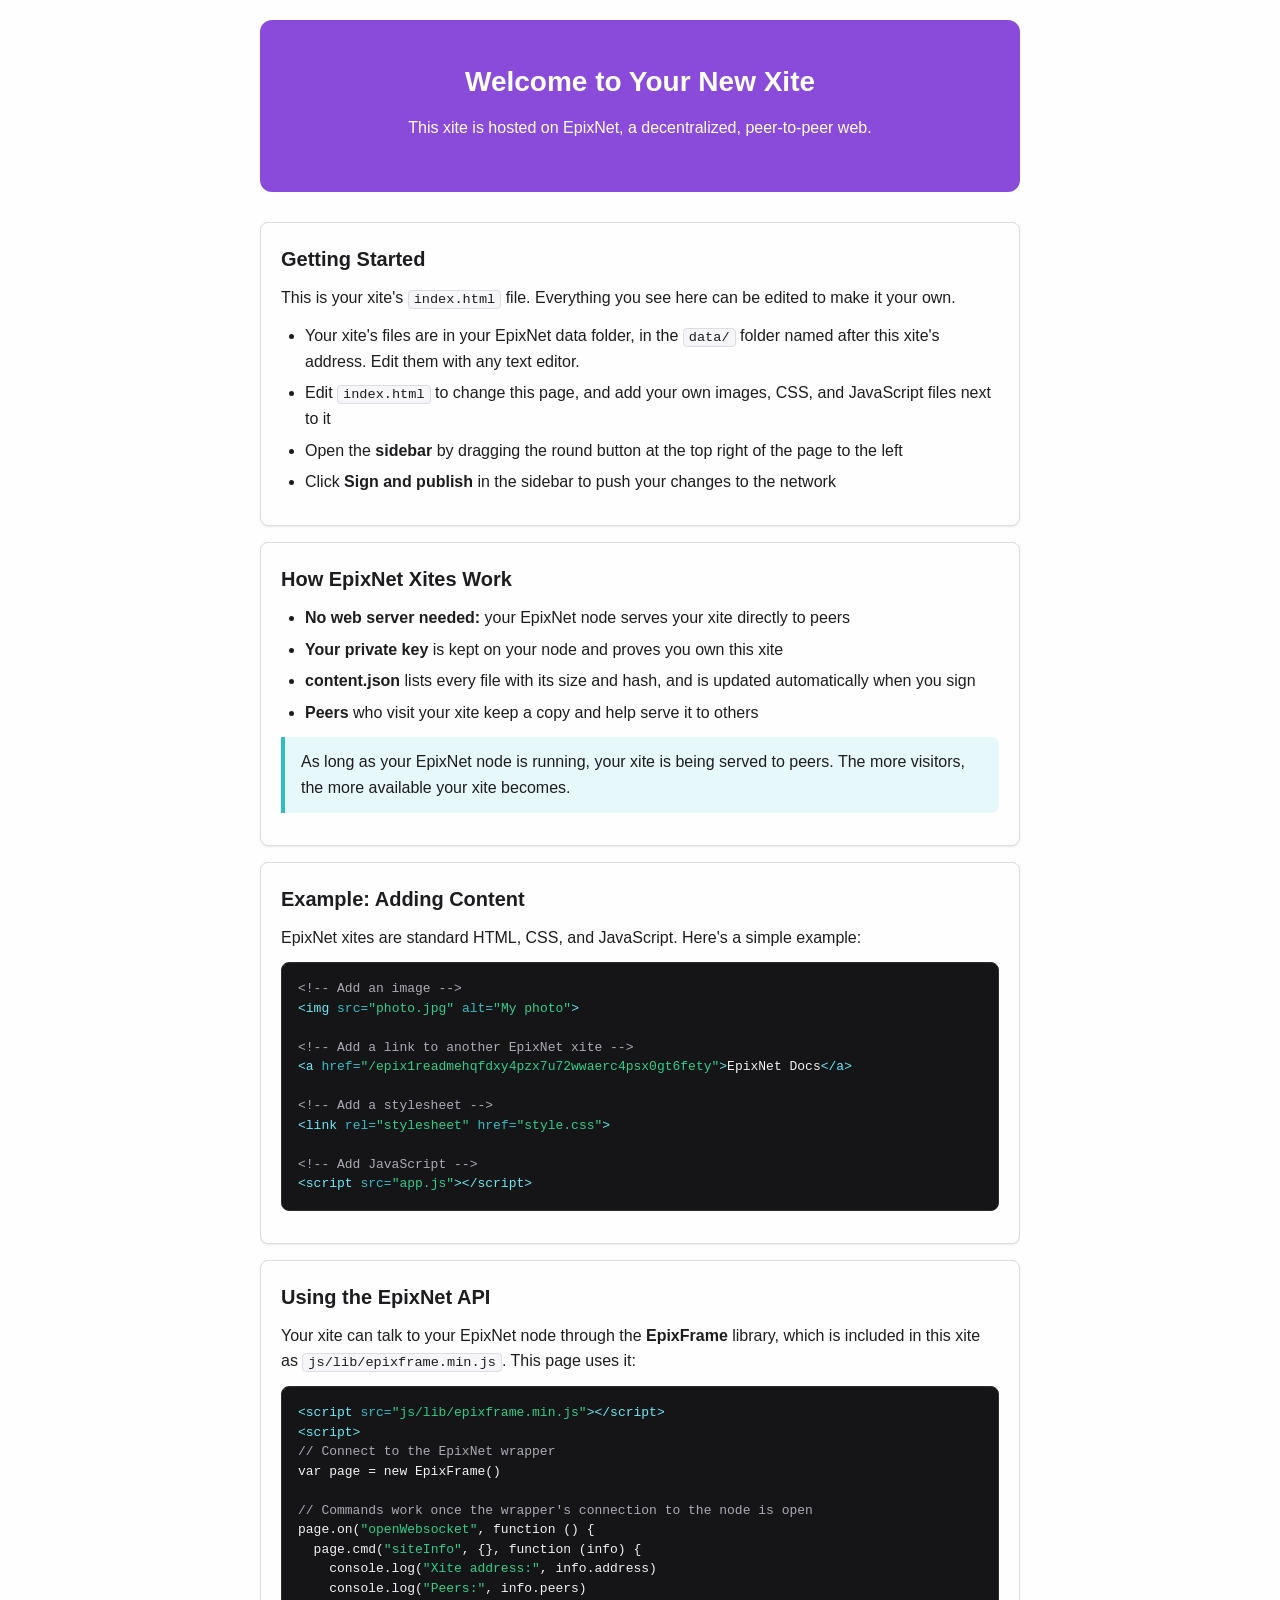
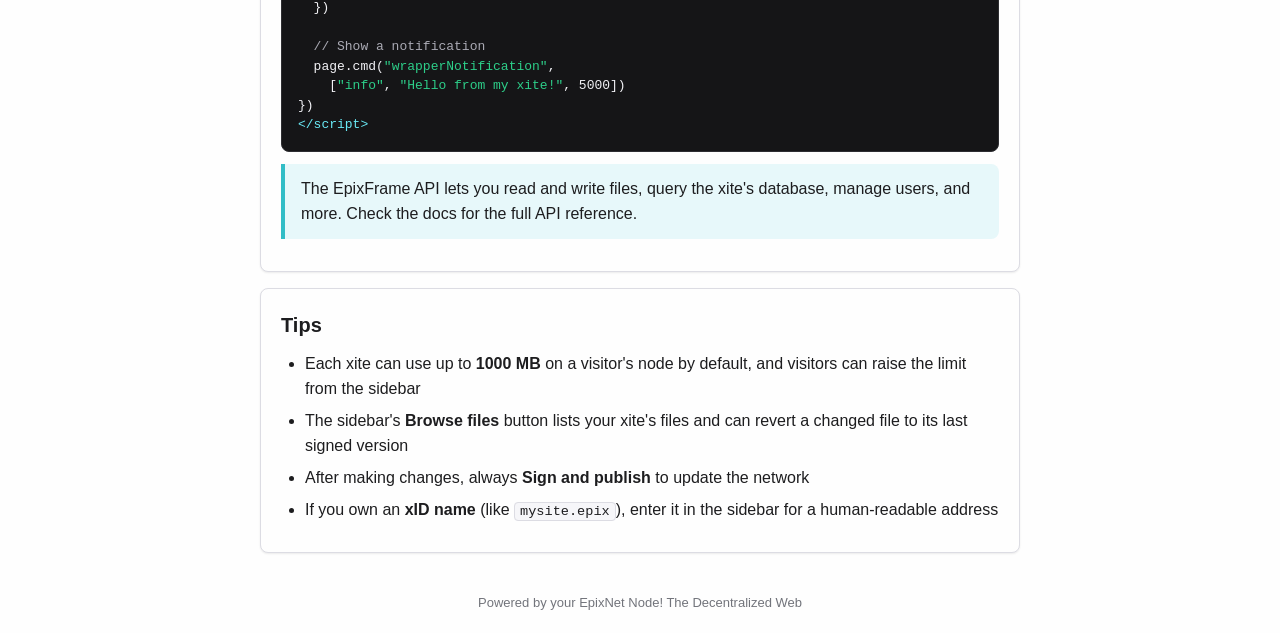
<file: template-new/index.html>
<!DOCTYPE html>
<html>
<head>
 <meta charset="utf-8">
 <meta name="viewport" content="width=device-width, initial-scale=1.0">
 <title>My New Epix Xite</title>
 <style>
  /* Epix UI kit tokens (inline copy, light + dark via prefers-color-scheme) */
  :root {
   color-scheme: light;
   --epix-cyan: #69E9F5;
   --epix-teal: #31BDC6;
   --epix-indigo: #5954CD;
   --epix-purple: #8A4BDB;
   --epix-info: #31BDC6;
   --epix-info-soft: #E7F8FA;
   --epix-ink-soft: #1D1D1F;
   --epix-bg: #FEFEFE;
   --epix-surface: #FEFEFE;
   --epix-surface-2: #F6F6F9;
   --epix-border: #DCDCE3;
   --epix-text: #1D1D1F;
   --epix-text-mid: #404045;
   --epix-text-low: #72747B;
   --epix-accent: var(--epix-purple);
   --epix-on-accent: #FEFEFE;
   --epix-link: var(--epix-purple);
   --epix-focus: var(--epix-purple);
   --epix-font-sans: "Inter", -apple-system, BlinkMacSystemFont, "Segoe UI", Roboto, Helvetica, Arial, sans-serif;
   --epix-font-mono: "IBM Plex Mono", ui-monospace, SFMono-Regular, Menlo, Consolas, monospace;
   --epix-radius-sm: 4px;
   --epix-radius-md: 8px;
   --epix-radius-lg: 12px;
   --epix-shadow-sm: 0 1px 2px rgba(2, 2, 2, 0.08);
  }
  @media (prefers-color-scheme: dark) {
   :root {
    color-scheme: dark;
    --epix-bg: #151517;
    --epix-surface: #1D1D1F;
    --epix-surface-2: #242428;
    --epix-border: #2E2E32;
    --epix-text: #F6F6F9;
    --epix-text-mid: #DCDCE3;
    --epix-text-low: #ABABB5;
    --epix-link: var(--epix-cyan);
    --epix-focus: var(--epix-cyan);
   }
  }
  * { margin: 0; padding: 0; box-sizing: border-box; }
  body {
   font-family: var(--epix-font-sans);
   line-height: 1.6; color: var(--epix-text); background: var(--epix-bg);
   padding: 20px; max-width: 800px; margin: 0 auto;
  }
  h1 { font-size: 24px; font-weight: 700; margin-bottom: 10px; }
  h2 { font-size: 20px; font-weight: 600; color: var(--epix-text); margin-bottom: 10px; }
  p { margin-bottom: 12px; }
  .hero {
   background: var(--epix-accent);
   color: var(--epix-on-accent); padding: 40px 30px; border-radius: var(--epix-radius-lg);
   margin-bottom: 30px; text-align: center;
  }
  .hero h1 { color: var(--epix-on-accent); font-size: 28px; }
  .hero p { font-size: 16px; }
  .card {
   background: var(--epix-surface); border-radius: var(--epix-radius-md); padding: 20px;
   margin-bottom: 16px; border: 1px solid var(--epix-border); box-shadow: var(--epix-shadow-sm);
  }
  code {
   font-family: var(--epix-font-mono);
   background: var(--epix-surface-2); color: var(--epix-text);
   border: 1px solid var(--epix-border); padding: 1px 5px;
   border-radius: var(--epix-radius-sm); font-size: 0.85em;
  }
  pre {
   font-family: var(--epix-font-mono);
   background: #151517; color: #F2F2F6; border: 1px solid #2E2E32;
   padding: 16px; border-radius: var(--epix-radius-md);
   overflow-x: auto; margin: 12px 0; font-size: 13px; line-height: 1.5;
  }
  pre .comment { color: #ABABB5; }
  pre .tag { color: #69E9F5; }
  pre .attr { color: #31BDC6; }
  pre .string { color: #2DCE89; }
  ul { margin: 10px 0 10px 24px; }
  li { margin-bottom: 6px; }
  a { color: var(--epix-link); }
  a:focus-visible { outline: 2px solid var(--epix-focus); outline-offset: 2px; }
  .tip {
   background: var(--epix-info-soft); border-left: 4px solid var(--epix-info);
   color: var(--epix-ink-soft); padding: 12px 16px;
   border-radius: 0 var(--epix-radius-md) var(--epix-radius-md) 0; margin: 12px 0;
  }
  footer { text-align: center; margin-top: 40px; color: var(--epix-text-low); font-size: 13px; }
 </style>
</head>
<body>

<div class="hero">
 <h1>Welcome to Your New Xite</h1>
 <p>This xite is hosted on EpixNet, a decentralized, peer-to-peer web.</p>
</div>

<div class="card">
 <h2>Getting Started</h2>
 <p>This is your xite's <code>index.html</code> file. Everything you see here can be edited to make it your own.</p>
 <ul>
  <li>Your xite's files are in your EpixNet data folder, in the <code>data/</code> folder named after this xite's address. Edit them with any text editor.</li>
  <li>Edit <code>index.html</code> to change this page, and add your own images, CSS, and JavaScript files next to it</li>
  <li>Open the <strong>sidebar</strong> by dragging the round button at the top right of the page to the left</li>
  <li>Click <strong>Sign and publish</strong> in the sidebar to push your changes to the network</li>
 </ul>
</div>

<div class="card">
 <h2>How EpixNet Xites Work</h2>
 <ul>
  <li><strong>No web server needed:</strong> your EpixNet node serves your xite directly to peers</li>
  <li><strong>Your private key</strong> is kept on your node and proves you own this xite</li>
  <li><strong>content.json</strong> lists every file with its size and hash, and is updated automatically when you sign</li>
  <li><strong>Peers</strong> who visit your xite keep a copy and help serve it to others</li>
 </ul>
 <div class="tip">
  As long as your EpixNet node is running, your xite is being served to peers. The more visitors, the more available your xite becomes.
 </div>
</div>

<div class="card">
 <h2>Example: Adding Content</h2>
 <p>EpixNet xites are standard HTML, CSS, and JavaScript. Here's a simple example:</p>
 <pre><span class="comment">&lt;!-- Add an image --&gt;</span>
<span class="tag">&lt;img</span> <span class="attr">src=</span><span class="string">"photo.jpg"</span> <span class="attr">alt=</span><span class="string">"My photo"</span><span class="tag">&gt;</span>

<span class="comment">&lt;!-- Add a link to another EpixNet xite --&gt;</span>
<span class="tag">&lt;a</span> <span class="attr">href=</span><span class="string">"/epix1readmehqfdxy4pzx7u72wwaerc4psx0gt6fety"</span><span class="tag">&gt;</span>EpixNet Docs<span class="tag">&lt;/a&gt;</span>

<span class="comment">&lt;!-- Add a stylesheet --&gt;</span>
<span class="tag">&lt;link</span> <span class="attr">rel=</span><span class="string">"stylesheet"</span> <span class="attr">href=</span><span class="string">"style.css"</span><span class="tag">&gt;</span>

<span class="comment">&lt;!-- Add JavaScript --&gt;</span>
<span class="tag">&lt;script</span> <span class="attr">src=</span><span class="string">"app.js"</span><span class="tag">&gt;&lt;/script&gt;</span></pre>
</div>

<div class="card">
 <h2>Using the EpixNet API</h2>
 <p>Your xite can talk to your EpixNet node through the <strong>EpixFrame</strong> library, which is included in this xite as <code>js/lib/epixframe.min.js</code>. This page uses it:</p>
 <pre><span class="tag">&lt;script</span> <span class="attr">src=</span><span class="string">"js/lib/epixframe.min.js"</span><span class="tag">&gt;&lt;/script&gt;</span>
<span class="tag">&lt;script&gt;</span>
<span class="comment">// Connect to the EpixNet wrapper</span>
var page = new EpixFrame()

<span class="comment">// Commands work once the wrapper's connection to the node is open</span>
page.on(<span class="string">"openWebsocket"</span>, function () {
  page.cmd(<span class="string">"siteInfo"</span>, {}, function (info) {
    console.log(<span class="string">"Xite address:"</span>, info.address)
    console.log(<span class="string">"Peers:"</span>, info.peers)
  })

  <span class="comment">// Show a notification</span>
  page.cmd(<span class="string">"wrapperNotification"</span>,
    [<span class="string">"info"</span>, <span class="string">"Hello from my xite!"</span>, 5000])
})
<span class="tag">&lt;/script&gt;</span></pre>
 <p id="live-info" hidden>Live from your node: this xite is <code id="live-address"></code> with <strong id="live-peers"></strong> peers.</p>
 <div class="tip">
  The EpixFrame API lets you read and write files, query the xite's database, manage users, and more. Check the docs for the full API reference.
 </div>
</div>

<div class="card">
 <h2>Tips</h2>
 <ul>
  <li>Each xite can use up to <strong>1000 MB</strong> on a visitor's node by default, and visitors can raise the limit from the sidebar</li>
  <li>The sidebar's <strong>Browse files</strong> button lists your xite's files and can revert a changed file to its last signed version</li>
  <li>After making changes, always <strong>Sign and publish</strong> to update the network</li>
  <li>If you own an <strong>xID name</strong> (like <code>mysite.epix</code>), enter it in the sidebar for a human-readable address</li>
 </ul>
</div>

<footer>
 Powered by your EpixNet Node! The Decentralized Web
</footer>

<script src="js/lib/epixframe.min.js"></script>
<script>
 var page = new EpixFrame()
 page.on("openWebsocket", function () {
  page.cmd("siteInfo", {}, function (info) {
   if (!info || info.error) return
   document.getElementById("live-address").textContent = info.address
   document.getElementById("live-peers").textContent = info.peers
   document.getElementById("live-info").hidden = false
  })
 })
</script>

</body>
</html>
</file>
